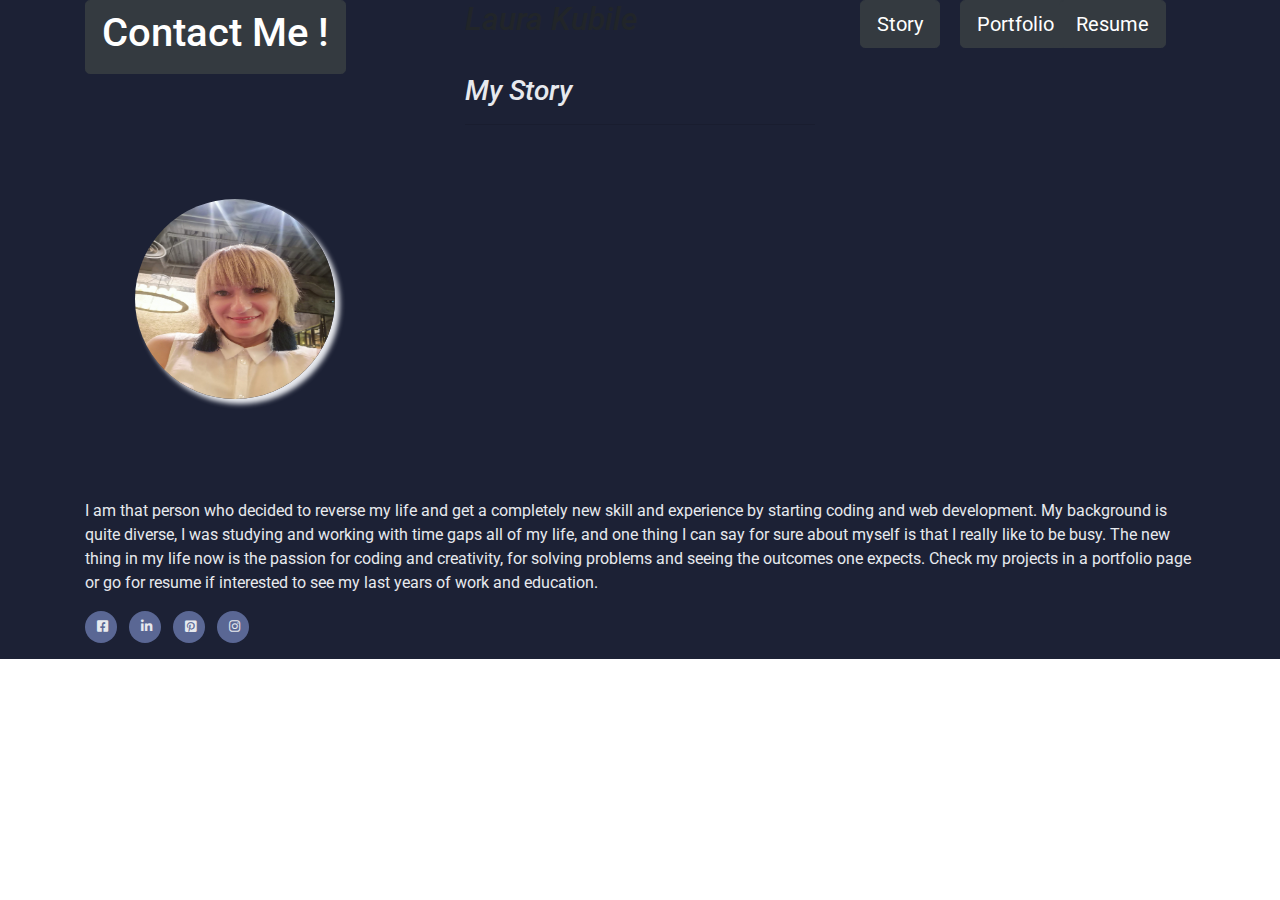
<file: index.html>
<!DOCTYPE html>
<html lang="en">
<head>
    <meta charset="UTF-8">
    <meta name="viewport" content="width=device-width, initial-scale=1.0">
    <meta http-equiv="X-UA-Compatible" content="ie=edge">
    <link rel="stylesheet" href="https://maxcdn.bootstrapcdn.com/bootstrap/4.2.1/css/bootstrap.min.css" type="text/css" />
	<link rel="stylesheet" href="https://use.fontawesome.com/releases/v5.0.10/css/all.css">
	<link rel="stylesheet" href="assets/css/style.css" type="text/css">
	<title>Laura Kubile web</title>
</head>
<body>
   <header id="top-container">
        <div class="container">
            <div class="row">
                <div class="col-4">
                    <button id="contact-me-form" type="button" class="btn btn-dark btn-lg" data-toggle="modal" data-target="#contactmeModal"><h1>Contact Me !</h1></button>
                </div>
                <div class="col-4">    
                    <h2 class="font-italic">Laura Kubile</h2>
                </div>
                <div class="col-4">
                    <ul id="nav" class="list-inline menucontainer">
                        <li class="col-6 col-sm-3 list-inline-item ui-menu-color-resume menuitem">
                            <a href="index.html" class="hvr-none"><button type="button" class="btn btn-story btn-dark btn-lg">Story</button></a>
                        </li>
                        <li class="col-6 col-sm-3 list-inline-item ui-menu-color-contact menuitem">
                            <a href="portfolio.html" class="hvr-none"><button type="button" class="btn btn-portfolio btn-dark btn-lg">Portfolio</button></a>
                        </li>
                        <li class="col-6 col-sm-3 list-inline-item ui-menu-color-download menuitem">
                            <a href="resume.html" class="hvr-none"><button type="button" class="btn btn-resume btn-dark btn-lg">Resume</button></a>
                        </li>
                    </ul>
                </div>
            </div>
        </div>
    </header>
    <section id="index-container">
        <div class="container">
            <div class="row section-row">
                <div class="col-4">
                    <img src="images/main-photo.jpg" class="rounded-circle float-left" height="200" width="200" alt="image">
                </div>
                <div class="col-4">
                    <h3 class="font-italic">My Story</h3>
                    <hr class="block-divider block-divider--dark center"/>
                </div>
            </div>
        </div>
        <div class="container">
            <div class="row">
                <div class="col-12">
                    <p>I am that person who decided to reverse my life and get a completely new skill and experience by starting coding and web development. 
                    My background is quite diverse, I was studying and working with time gaps all of my life, and one thing I can say for sure about myself is that I really like to be busy. 
                    The new thing in my life now is the passion for coding and creativity, for solving problems and seeing the outcomes one expects. Check my projects in a portfolio page or go for resume if interested to see my last years of work and education.</p>
                </div>
            </div>
        </div>
    </section>
    <footer id="bottom-container">
        <div class="container">
            <div class="row">
                <div class="col">
                    <ul class="social-links list-inline">
                        <li class="list-inline-item">
                                <a target="_blank" href="https://www.facebook.com/laura.kubile/">
                                    <i class="fab fa-facebook-square" aria-hidden="true"></i>
                                    <span class="sr-only">Facebook</span>
                                </a>
                        </li>
                        <li class="list-inline-item">
                            <a target="_blank" href="https://www.linkedin.com/in/laura-kubile-904bb176/">
                                <i class="fab fa-linkedin-in" aria-hidden="true"></i>
                                <span class="sr-only">LinkedIn</span>
                            </a>
                        </li>
                        <li class="list-inline-item">
                            <a target="_blank" href="https://www.pinterest.co.uk/laurakubile/">
                                <i class="fab fa-pinterest-square" aria-hidden="true"></i>
                                <span class="sr-only">Pinterest</span>
                            </a>
                        </li>
                        <li class="list-inline-item">
                            <a target="_blank" href="https://www.instagram.com/lauroslapai/">
                                <i class="fab fa-instagram" aria-hidden="true"></i>
                                <span class="sr-only">Instagram</span>
                            </a>
                        </li>
                    </ul>
                </div>
            </div>
        </div>
    </footer>
 <div class="modal" tabindex="-1" role="dialog" id="contactmeModal">
        <div class="modal-dialog" role="document">
            <div class="modal-content">
                <div class="modal-header">
                    <h5 class="modal-title">Contact Me!</h5>
                    <button type="button" class="close" data-dismiss="modal" aria-label="Close">
          <span aria-hidden="true">&times;</span>
        </button>
                </div>
                <div class="modal-body">
                    <form>
                        <div class="form-group">
                            <label for="name">Full Name</label>
                            <input type="name" class="form-control" id="name" placeholder="Your Full Name">
                        </div>
                        <div class="form-group">
                            <label for="exampleInputEmail1">Email address</label>
                            <input type="email" class="form-control" id="exampleInputEmail1" aria-describedby="emailHelp" placeholder="Enter email">
                            <small id="emailHelp" class="form-text text-muted">We'll never share your email with anyone else.</small>
                        </div>
                        
                        <div class="form-group">
                            <label for="description">Description</label>
                            <input type="description" class="form-control" id="description" placeholder="Describe the reason for contact">
                        </div>
                        <button type="submit" class="btn btn-dark">Submit</button>
                    </form>
                </div>
            </div>
        </div>
    </div>
    <script src="https://code.jquery.com/jquery-3.3.1.slim.min.js"></script>
    <script src="https://cdnjs.cloudflare.com/ajax/libs/popper.js/1.14.3/umd/popper.min.js"></script>
    <script src="https://stackpath.bootstrapcdn.com/bootstrap/4.1.3/js/bootstrap.min.js"></script>
</body>
</html>
</file>
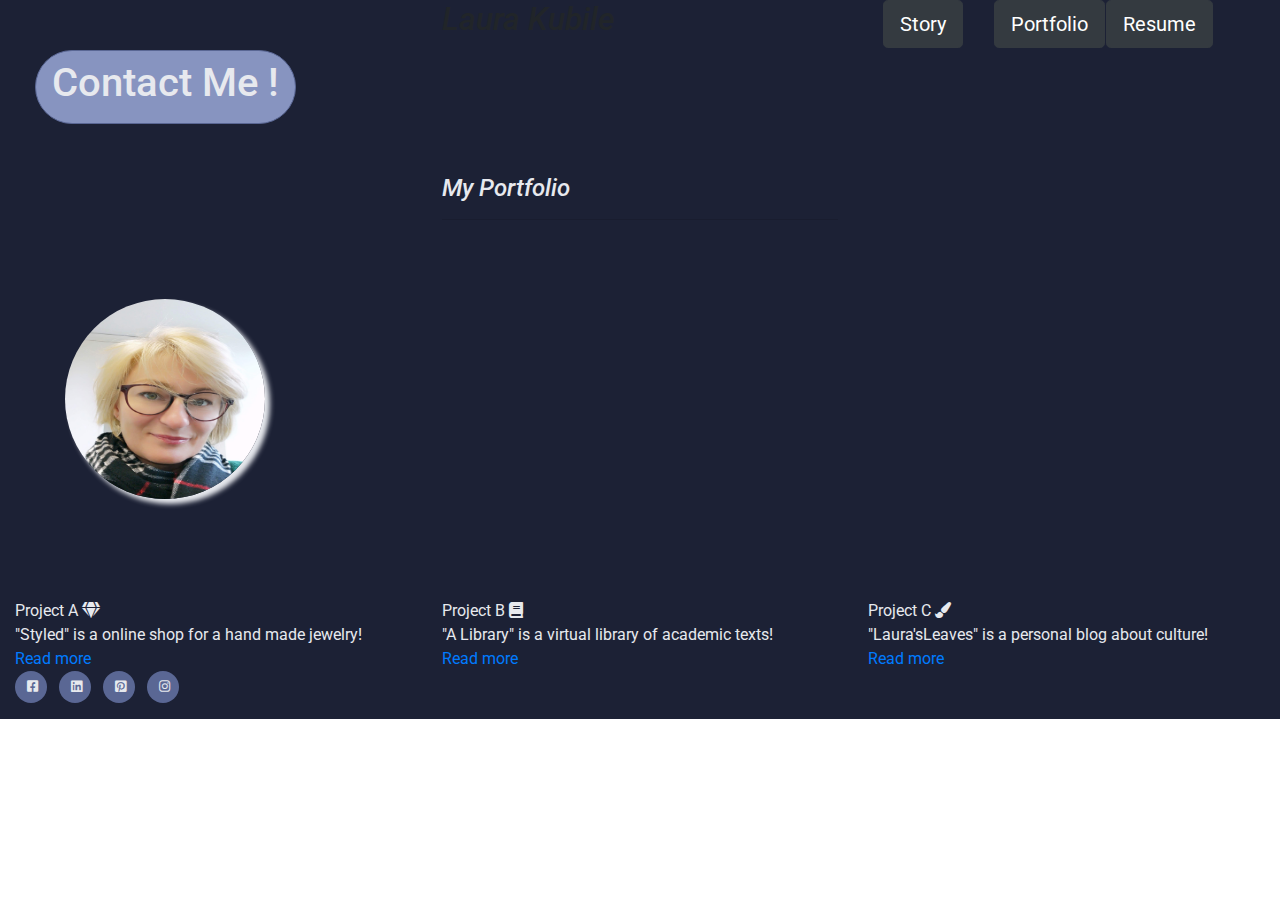
<file: portfolio.html>
<!DOCTYPE html>
<html lang="en">
<head>
    <meta charset="UTF-8">
    <meta name="viewport" content="width=device-width, initial-scale=1.0">
    <meta http-equiv="X-UA-Compatible" content="ie=edge">
    <link rel="stylesheet" href="https://maxcdn.bootstrapcdn.com/bootstrap/4.2.1/css/bootstrap.min.css" type="text/css" />
	<link rel="stylesheet" href="https://use.fontawesome.com/releases/v5.0.10/css/all.css">
	<link rel="stylesheet" href="assets/css/style.css" type="text/css"/>
	<title>Laura Kubile web</title>
</head>
<body>
    <header id="top-container">
        <div class="container-fluid">
            <div class="row top-row">
                <div class="col-4"> 
                    <button id="contactme-form" type="button" class="btn btn-dark btn-lg" data-toggle="modal" data-target="#contactmeModal"><h1>Contact Me !</h1></button>
                </div>
                <div class="col-4"> 
                    <h2 class="font-italic">Laura Kubile</h2>
                </div>
                <div class="col-4">
                    <ul id="nav" class="list-inline menucontainer">
                        <li class="col-6 col-sm-3 list-inline-item ui-menu-color-resume menuitem">
                            <a href="index.html" class="hvr-none"><button type="button" class="btn btn-dark btn-story btn-lg">Story</button></a>
                        </li>
                        <li class="col-6 col-sm-3 list-inline-item ui-menu-color-contact menuitem">
                            <a href="portfolio.html" class="hvr-none"><button type="button" class="btn btn-dark btn-portfolio btn-lg">Portfolio</button></a>
                        </li>
                        <li class="col-6 col-sm-3 list-inline-item ui-menu-color-download menuitem">
                            <a href="resume.html" class="hvr-none"><button type="button" class="btn btn-dark btn-resume btn-lg">Resume</button></a>
                        </li>
                    </ul>
                </div>
            </div>
        </div>
    </header>
    <section id="index-container">
        <div class="container-fluid">
            <div class="row center-row">
                <div class="col-4">
                    <img src="images/portfolio.jpg" class="portfolio-image rounded-circle" height="200" width="200" alt="image">
                </div>
                <div class="col-4">
                    <h4 class="font-italic">My Portfolio</h4>
                    <hr class="block-divider block-divider--dark center">
                </div>
            </div>
            <div class="row project-row">
                <div class="col-4">
                    <span class="project">Project A <i class="fas fa-gem"></i><br>
                    "Styled" is a online shop for a hand made jewelry!<br>
                    <a href="">Read more</a></span>
                </div>
                <div class="col-4">
                    <span class="project">Project B <i class="fas fa-book"></i><br>
                    "A Library" is a virtual library of academic texts!<br>
                    <a href="">Read more</a></span> 
                </div>
                <div class="col-4">
                    <span class="project">Project C <i class="fas fa-paint-brush"></i><br>
                    "Laura'sLeaves" is a personal blog about culture!<br>
                    <a href="">Read more</a></span>
                </div>
            </div>
        </div>
    </section>
    <footer id="bottom-container">
        <div class="container-fluid">
            <div class="row">
                <div class="col">
                    <ul class="list-inline social-links">
                        <li class="list-inline-item">
                            <a target="_blank" href="https://www.facebook.com/laura.kubile/">
                                <i class="fab fa-facebook-square" aria-hidden="true"></i>
                                <span class="sr-only">Facebook</span>
                            </a>
                        </li>
                        <li class="list-inline-item">
                            <a target="_blank" href="https://www.linkedin.com/in/laura-kubile-904bb176/">
                                <i class="fab fa-linkedin" aria-hidden="true"></i>
                                <span class="sr-only">LinkedIn</span>
                            </a>
                        </li>
                        <li class="list-inline-item">
                            <a target="_blank" href="https://www.pinterest.co.uk/laurakubile/">
                                <i class="fab fa-pinterest-square" aria-hidden="true"></i>
                                <span class="sr-only">Pinterest</span>
                            </a>
                        </li>
                        <li class="list-inline-item">
                            <a target="_blank" href="https://www.instagram.com/lauroslapai/">
                                <i class="fab fa-instagram" aria-hidden="true"></i>
                                <span class="sr-only">Instagram</span>
                            </a>
                        </li>
                    </ul>
                </div>
            </div>
        </div>
    </footer>
 <div class="modal" tabindex="-1" role="dialog" id="contactmeModal">
        <div class="modal-dialog" role="document">
            <div class="modal-content">
                <div class="modal-header">
                    <h5 class="modal-title">Contact Me!</h5>
                    <button type="button" class="close" data-dismiss="modal" aria-label="Close">
          <span aria-hidden="true">&times;</span>
        </button>
                </div>
                <div class="modal-body">
                    <form>
                        <div class="form-group">
                            <label for="name">Full Name</label>
                            <input type="name" class="form-control" id="name" placeholder="Your Full Name">
                        </div>
                        <div class="form-group">
                            <label for="exampleInputEmail1">Email address</label>
                            <input type="email" class="form-control" id="exampleInputEmail1" aria-describedby="emailHelp" placeholder="Enter email">
                            <small id="emailHelp" class="form-text text-muted">We'll never share your email with anyone else.</small>
                        </div>
                        
                        <div class="form-group">
                            <label for="description">Description</label>
                            <input type="description" class="form-control" id="description" placeholder="Describe the reason for contact">
                        </div>
                        <button type="submit" class="btn btn-dark">Submit</button>
                    </form>
                </div>
            </div>
        </div>
    </div>
    <script src="https://code.jquery.com/jquery-3.3.1.slim.min.js"></script>
    <script src="https://cdnjs.cloudflare.com/ajax/libs/popper.js/1.14.3/umd/popper.min.js"></script>
    <script src="https://stackpath.bootstrapcdn.com/bootstrap/4.1.3/js/bootstrap.min.js"></script>
</body>
</html>
</file>
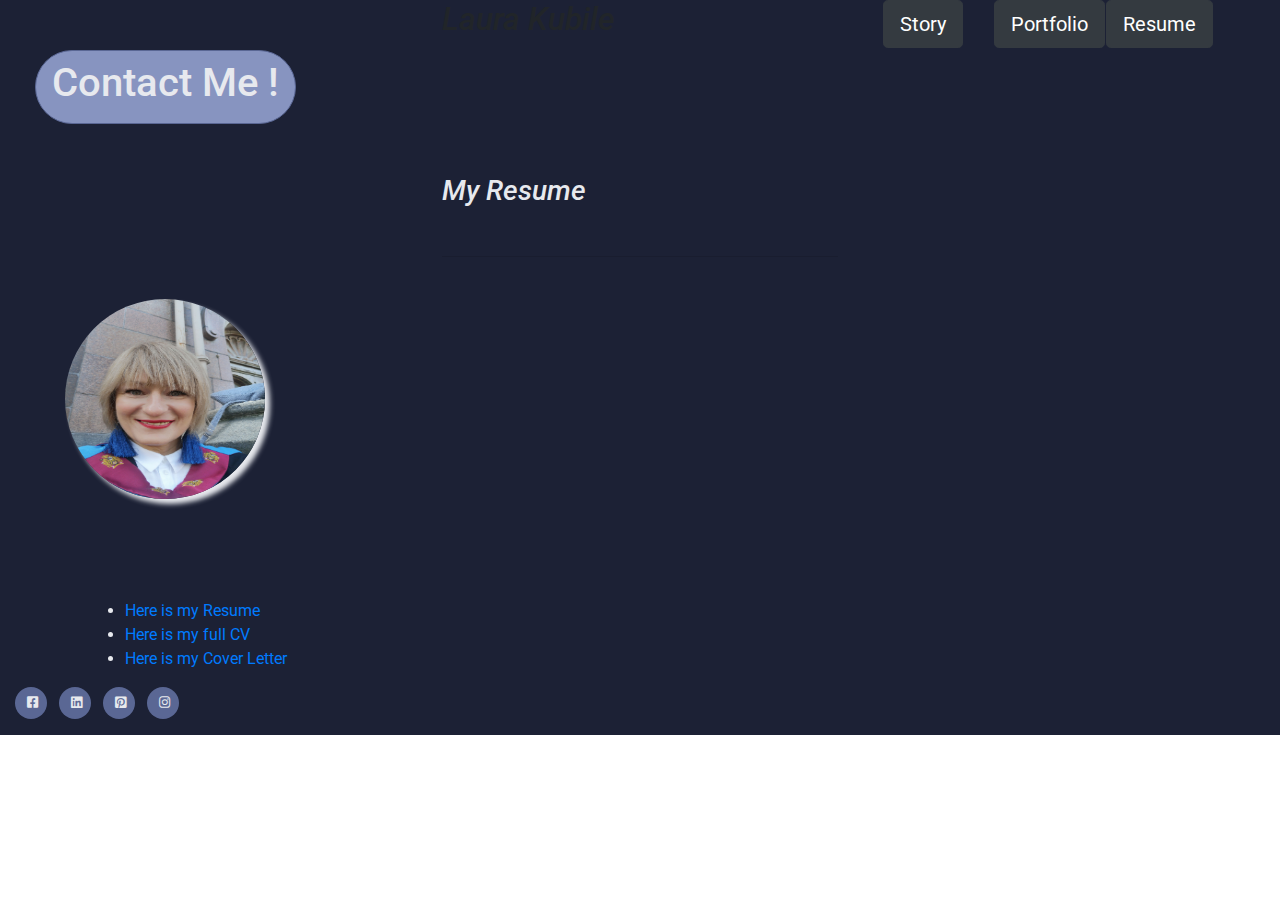
<file: resume.html>
<!DOCTYPE html>
<html lang="en">
<head>
    <meta charset="UTF-8">
    <meta name="viewport" content="width=device-width, initial-scale=1.0">
    <meta http-equiv="X-UA-Compatible" content="ie=edge">
    <link rel="stylesheet" href="https://maxcdn.bootstrapcdn.com/bootstrap/4.2.1/css/bootstrap.min.css"type="text/css" />
	<link rel="stylesheet" href="https://use.fontawesome.com/releases/v5.0.10/css/all.css">
	<link rel="stylesheet" href="assets/css/style.css" type="text/css" />
	<title>Laura Kubile</title>
</head>
<body>
    <header id="top-container">
        <div class="container-fluid">
            <div class="row top-row">
                <div class="col-4">  
                     <button id="contactme-form" type="button" class="btn btn-dark btn-lg" data-toggle="modal" data-target="#contactmeModal"><h1>Contact Me !</h1></button>
                </div>
                <div class="col-4">
                    <h2 class="font-italic">Laura Kubile</h2>
                </div>
                <div class="col-4">
                    <ul id="nav" class="list-inline menucontainer">
                        <li class="col-6 col-sm-3 list-inline-item ui-menu-color-resume menuitem">
                            <a href="index.html" class="hvr-none"><button type="button" class="btn btn-dark btn-story btn-lg">Story</button></a>
                        </li>
                        <li class="col-6 col-sm-3 list-inline-item ui-menu-color-contact menuitem">
                            <a href="portfolio.html" class="hvr-none"><button type="button" class="btn btn-dark btn-portfolio btn-lg">Portfolio</button></a>
                        </li>
                        <li class="col-6 col-sm-3 list-inline-item ui-menu-color-download menuitem">
                            <a href="resume.html" class="hvr-none"><button type="button" class="btn btn-dark btn-resume btn-lg">Resume</button></a>
                        </li>
                    </ul>
                </div>
            </div>
        </div>
    </header>
    <section id="index-container">
        <div class="container-fluid">
            <div class="row section-row">
                <div class="col-4">
                    <img src="images/education.jpg" class="rounded-circle float-left" height="200" width="200" alt="image">
                </div>
                <div class="col-4">
                    <h3 class="font-italic">My Resume</h3><br/>
                    <hr class="block-divider block-divider--dark center">
                </div>
            </div>
        </div>
        <div class="container">
            <div class="row second-row">
                <div class="col-12">
                    <ul class="inline-list link-list">
                        <li class="link"><a href="https://drive.google.com/file/d/1gFKxz0ctZ-mdfdt2yHpLG6fopuHmtOOn/view?usp=">Here is my Resume</a></li>
                        <li class="link"><a href="https://drive.google.com/file/d/1nqIBytHMVyx5r2HsS3zDgy7nko9qroi6/view?usp=sharing">Here is my full CV</a></li>
                        <li class="link"><a href="https://drive.google.com/file/d/1Ov634M7StLwMAXPmgNcRT7LxEEVDWEG8/view?usp=sharing"> Here is my Cover Letter</a></li>
                    </ul>
                </div>
            </div>
        </div>
    </section>
    <footer id="bottom-container">
        <div class="container-fluid">
            <div class="row">
                <div class="col">
                    <ul class="list-inline social-links">
                        <li class="list-inline-item">
                            <a target="_blank" href="https://www.facebook.com/laura.kubile/">
                                <i class="fab fa-facebook-square" aria-hidden="true"></i>
                                <span class="sr-only">Facebook</span>
                            </a>
                        </li>
                        <li class="list-inline-item">
                            <a target="_blank" href="https://www.linkedin.com/in/laura-kubile-904bb176/">
                                <i class="fab fa-linkedin" aria-hidden="true"></i>
                                <span class="sr-only">LinkedIn</span>
                            </a>
                        </li>
                        <li class="list-inline-item">
                            <a target="_blank" href="https://www.pinterest.co.uk/laurakubile/">
                                <i class="fab fa-pinterest-square" aria-hidden="true"></i>
                                <span class="sr-only">Pinterest</span>
                            </a>
                        </li>
                        <li class="list-inline-item">
                            <a target="_blank" href="https://www.instagram.com/lauroslapai/">
                                <i class="fab fa-instagram" aria-hidden="true"></i>
                                <span class="sr-only">Instagram</span>
                            </a>
                        </li>
                    </ul>
                </div>
            </div>
        </div>
    </footer>
 <div class="modal" tabindex="-1" role="dialog" id="contactmeModal">
        <div class="modal-dialog" role="document">
            <div class="modal-content">
                <div class="modal-header">
                    <h5 class="modal-title">Contact Me!</h5>
                    <button type="button" class="close" data-dismiss="modal" aria-label="Close">
          <span aria-hidden="true">&times;</span>
        </button>
                </div>
                <div class="modal-body">
                    <form>
                        <div class="form-group">
                            <label for="name">Full Name</label>
                            <input type="name" class="form-control" id="name" placeholder="Your Full Name">
                        </div>
                        <div class="form-group">
                            <label for="exampleInputEmail1">Email address</label>
                            <input type="email" class="form-control" id="exampleInputEmail1" aria-describedby="emailHelp" placeholder="Enter email">
                            <small id="emailHelp" class="form-text text-muted">We'll never share your email with anyone else.</small>
                        </div>
                        
                        <div class="form-group">
                            <label for="description">Description</label>
                            <input type="description" class="form-control" id="description" placeholder="Describe the reason for contact">
                        </div>
                        <button type="submit" class="btn btn-dark">Submit</button>
                    </form>
                </div>
            </div>
        </div>
    </div>
    <script src="https://code.jquery.com/jquery-3.3.1.slim.min.js"></script>
    <script src="https://cdnjs.cloudflare.com/ajax/libs/popper.js/1.14.3/umd/popper.min.js"></script>
    <script src="https://stackpath.bootstrapcdn.com/bootstrap/4.1.3/js/bootstrap.min.js"></script>
</body>
</html>
</file>
<file: assets/css/style.css>
@import url('https://fonts.googleapis.com/css2?family=Tangerine:wght@700&display=swap');
@import url('https://fonts.googleapis.com/css?family=Roboto:100,200,300,400,500,600,700|Exo:100,200,300,400,500,600,700');


#top-container {
    background-color: #1c2135;
}


#contactme-form {
    margin: 50px 20px 50px 20px;
    border-radius: 50px 50px 50px 50px;
    background-color: #8794c0;
    font-family: "Roboto";
    border-color: #5a6794;
    color:  #e7e9ee;
}

#index-container {
    background-color: #1c2135;
    color: #e7e9ee;
    height: 30%;
}

.rounded-circle {
    margin: 125px 50px 100px 50px;
    box-shadow: 5px 5px 5px #e7e9ee;
}

#bottom-container {
    background-color: #1c2135;
}

.social-links li a i {
    width: 32px;
    height: 32px;
    padding: 12px 12px;
    border-radius: 50%;
    font-size: 13px;
    line-height: 7px;
    text-align: center;
    color: #e7e9ee;
    background: #5a6794;
    transition: all 0.35s ease-in-out;
    -moz-transition: all 0.35s ease-in-out;
    -webkit-transition: all 0.35s ease-in-out;
    -o-transition: all 0.35s ease-in-out;
}
</file>
